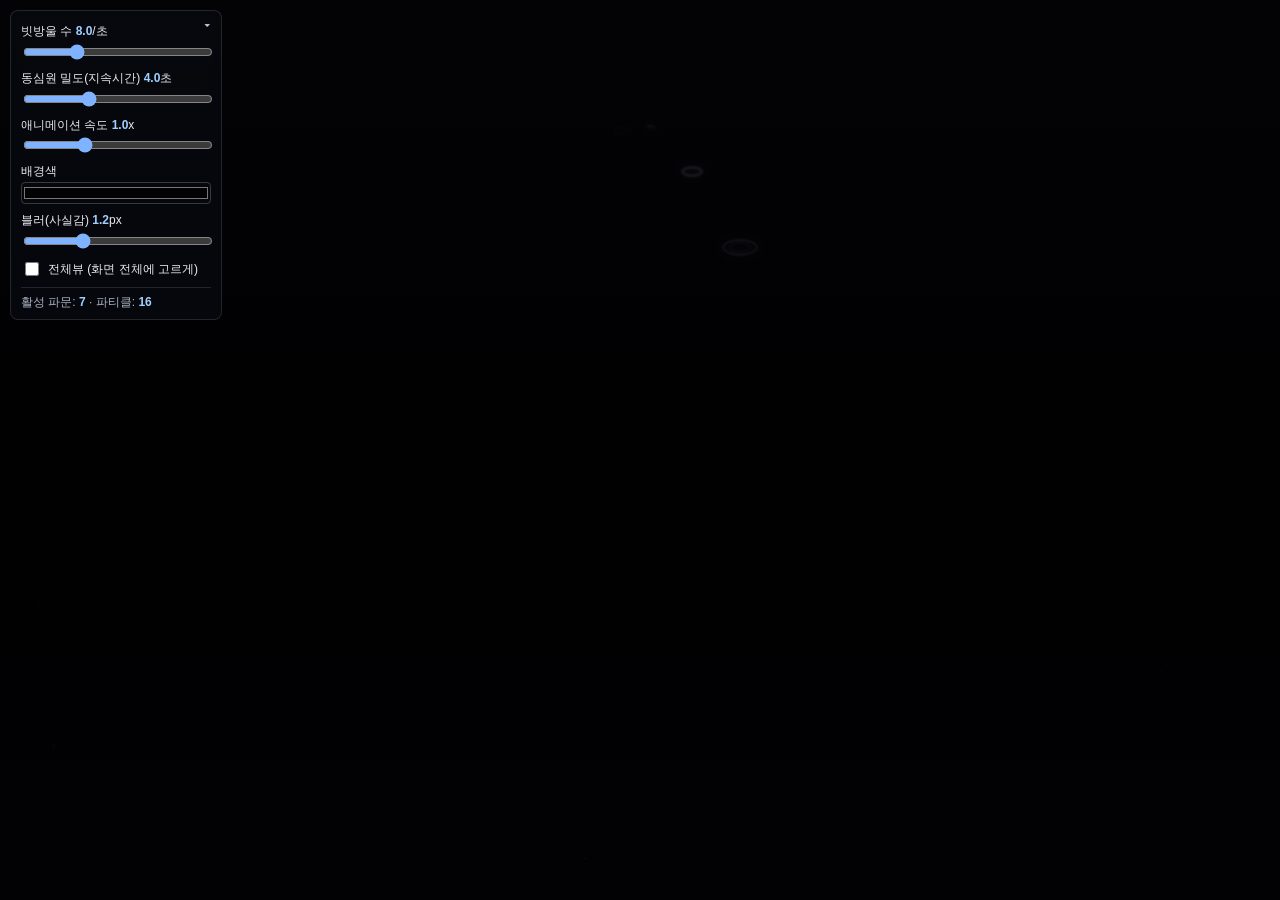
<file: index.html>
<!DOCTYPE html>
<html lang="ko">
<head>
<meta charset="UTF-8">
<meta name="viewport" content="width=device-width, initial-scale=1.0">
<title>Rain Drop Simulation</title>
<link rel="stylesheet" href="style.css">
</head>
<body>
<canvas id="scene"></canvas>

<div id="controls">
  <button id="controlsToggle" type="button" aria-label="패널 접기/펼치기">▾</button>
  <div id="controlsBody">
    <label>
      <span>빗방울 수 <b id="rateVal"></b>/초</span>
      <input id="rate" type="range" min="0" max="30" step="0.5" value="8">
    </label>
    <label>
      <span>동심원 밀도(지속시간) <b id="lifeVal"></b>초</span>
      <input id="life" type="range" min="1" max="10" step="0.5" value="4.2">
    </label>
    <label>
      <span>애니메이션 속도 <b id="speedVal"></b>x</span>
      <input id="speed" type="range" min="0.1" max="3" step="0.1" value="1">
    </label>
    <label>
      <span>배경색</span>
      <input id="bgColor" type="color" value="#020204">
    </label>
    <label>
      <span>블러(사실감) <b id="blurVal"></b>px</span>
      <input id="blur" type="range" min="0" max="4" step="0.2" value="1.2">
    </label>
    <label class="checkbox-row">
      <input id="fullView" type="checkbox">
      <span>전체뷰 (화면 전체에 고르게)</span>
    </label>
    <div id="liveStats">활성 파문: <b id="rippleCount">0</b> · 파티클: <b id="particleCount">0</b></div>
  </div>
</div>

<script src="rain-simulation.js"></script>
</body>
</html>
</file>
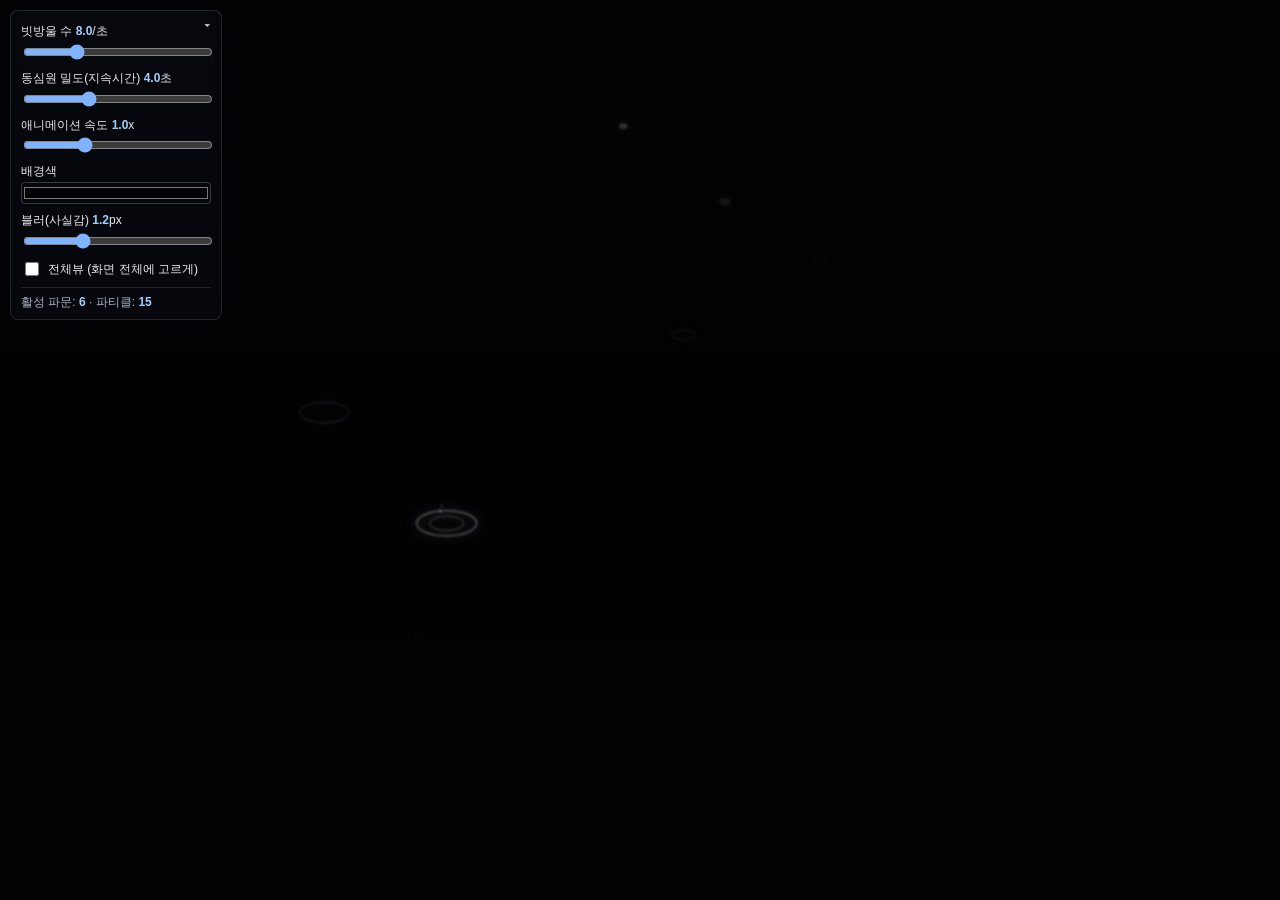
<file: raindrop-loop-embed.html>
<!DOCTYPE html>
<html lang="ko">
<head>
<meta charset="UTF-8">
<title>Rain Drop Simulation (loop)</title>
<style>
  html, body {
    margin: 0;
    padding: 0;
    width: 100%;
    height: 100%;
    background: #000;
    overflow: hidden;
  }
  #scene {
    display: block;
    width: 100vw;
    height: 100vh;
  }
  #controls {
    position: fixed;
    top: 10px;
    left: 10px;
    z-index: 10;
    font: 12px/1.4 -apple-system, "Malgun Gothic", sans-serif;
    color: #e8ecf2;
    background: rgba(10, 12, 18, 0.62);
    border: 1px solid rgba(255, 255, 255, 0.12);
    border-radius: 8px;
    backdrop-filter: blur(6px);
    padding: 8px 10px;
    min-width: 190px;
  }
  #controlsToggle {
    position: absolute;
    top: 4px;
    right: 6px;
    background: transparent;
    border: none;
    color: #cfd6e2;
    cursor: pointer;
    font-size: 13px;
    padding: 2px 4px;
  }
  #controlsBody {
    display: flex;
    flex-direction: column;
    gap: 8px;
    margin-top: 4px;
  }
  #controls.collapsed #controlsBody {
    display: none;
  }
  #controls label {
    display: flex;
    flex-direction: column;
    gap: 2px;
  }
  #controls input[type="range"] {
    width: 100%;
    accent-color: #7fb3ff;
  }
  #controls input[type="color"] {
    width: 100%;
    height: 22px;
    border: 1px solid rgba(255, 255, 255, 0.2);
    border-radius: 4px;
    background: transparent;
    padding: 0;
  }
  #controls label.checkbox-row {
    flex-direction: row;
    align-items: center;
    gap: 6px;
  }
  #controls input[type="checkbox"] {
    accent-color: #7fb3ff;
    width: 14px;
    height: 14px;
  }
  #controls b {
    color: #9fd0ff;
    font-weight: 600;
  }
  #liveStats {
    border-top: 1px solid rgba(255, 255, 255, 0.12);
    padding-top: 6px;
    color: #a9b2c2;
  }
</style>
</head>
<body>
<canvas id="scene"></canvas>

<div id="controls">
  <button id="controlsToggle" type="button" aria-label="패널 접기/펼치기">▾</button>
  <div id="controlsBody">
    <label>
      <span>빗방울 수 <b id="rateVal"></b>/초</span>
      <input id="rate" type="range" min="0" max="30" step="0.5" value="8">
    </label>
    <label>
      <span>동심원 밀도(지속시간) <b id="lifeVal"></b>초</span>
      <input id="life" type="range" min="1" max="10" step="0.5" value="4.2">
    </label>
    <label>
      <span>애니메이션 속도 <b id="speedVal"></b>x</span>
      <input id="speed" type="range" min="0.1" max="3" step="0.1" value="1">
    </label>
    <label>
      <span>배경색</span>
      <input id="bgColor" type="color" value="#020204">
    </label>
    <label>
      <span>블러(사실감) <b id="blurVal"></b>px</span>
      <input id="blur" type="range" min="0" max="4" step="0.2" value="1.2">
    </label>
    <label class="checkbox-row">
      <input id="fullView" type="checkbox">
      <span>전체뷰 (화면 전체에 고르게)</span>
    </label>
    <div id="liveStats">활성 파문: <b id="rippleCount">0</b> · 파티클: <b id="particleCount">0</b></div>
  </div>
</div>

<script>
// Rain-on-water surface simulation: ripples + splash droplets on a tilted
// perspective water plane, rendered on a dark background (night pond scene).
// Loops forever by design (continuous spawn loop) - meant to run inside an
// iframe embed, so canvas fills the iframe's own viewport, not the host page.
// Key parameters are exposed live via the #controls panel above.
(function () {
  "use strict";

  const canvas = document.getElementById("scene");
  const ctx = canvas.getContext("2d");

  const HORIZON_RATIO = 0.14;
  const PERSPECTIVE_POW = 2.3;
  const TILT_RATIO = 0.42;
  const SPREAD = 1.15;
  const RING_GROWTH_TAU = 0.6;
  const GRAVITY = 2.6;
  const RING_SPEED = 4;

  const config = {
    spawnRate: 8,
    ringLife: 4.2,
    speed: 1,
    bgColor: "#020204",
    blur: 1.2,
    fullView: false,
  };

  function hexToRgb(hex) {
    const m = /^#?([0-9a-f]{2})([0-9a-f]{2})([0-9a-f]{2})$/i.exec(hex) || [];
    return { r: parseInt(m[1] || "02", 16), g: parseInt(m[2] || "02", 16), b: parseInt(m[3] || "04", 16) };
  }
  function shade(hex, factor) {
    const { r, g, b } = hexToRgb(hex);
    const f = (v) => Math.max(0, Math.min(255, Math.round(v * factor)));
    return `rgb(${f(r)},${f(g)},${f(b)})`;
  }

  function bindControls() {
    const $ = (id) => document.getElementById(id);
    const rate = $("rate"), life = $("life"), speed = $("speed"), bgColor = $("bgColor"), blur = $("blur"), fullView = $("fullView");
    const rateVal = $("rateVal"), lifeVal = $("lifeVal"), speedVal = $("speedVal"), blurVal = $("blurVal");
    const toggle = $("controlsToggle"), panel = $("controls");

    const sync = () => {
      config.spawnRate = parseFloat(rate.value);
      config.ringLife = parseFloat(life.value);
      config.speed = parseFloat(speed.value);
      config.bgColor = bgColor.value;
      config.blur = parseFloat(blur.value);
      config.fullView = fullView.checked;
      rateVal.textContent = config.spawnRate.toFixed(1);
      lifeVal.textContent = config.ringLife.toFixed(1);
      speedVal.textContent = config.speed.toFixed(1);
      blurVal.textContent = config.blur.toFixed(1);
    };
    [rate, life, speed, bgColor, blur, fullView].forEach((el) => el.addEventListener("input", sync));
    sync();

    toggle.addEventListener("click", () => panel.classList.toggle("collapsed"));
  }
  if (document.getElementById("controls")) bindControls();

  let W = 0, H = 0, DPR = 1;
  let horizonY = 0;

  function resize() {
    DPR = Math.min(window.devicePixelRatio || 1, 2);
    W = window.innerWidth;
    H = window.innerHeight;
    canvas.width = Math.floor(W * DPR);
    canvas.height = Math.floor(H * DPR);
    ctx.setTransform(DPR, 0, 0, DPR, 0, 0);
    horizonY = H * HORIZON_RATIO;
  }
  window.addEventListener("resize", resize);
  resize();

  function project(x, z) {
    if (config.fullView) {
      const screenY = horizonY + z * (H - horizonY);
      const halfWidth = W / 2;
      const screenX = W / 2 + x * halfWidth;
      return { x: screenX, y: screenY, scale: 1 };
    }
    const depth = Math.pow(z, PERSPECTIVE_POW);
    const screenY = horizonY + depth * (H - horizonY);
    const halfWidth = (screenY - horizonY) * SPREAD + 20;
    const screenX = W / 2 + x * halfWidth;
    const scale = 0.15 + depth * 1.6;
    return { x: screenX, y: screenY, scale };
  }

  const ripples = [];
  const particles = [];
  const ambient = [];

  function spawnRipple(x, z) {
    const maxRadius = 0.06 + Math.random() * 0.16;
    ripples.push({
      x, z,
      born: clock,
      maxRadius,
      hasInnerRing: Math.random() < 0.45,
    });
  }

  function spawnSplash(x, z) {
    const count = 3 + Math.floor(Math.random() * 5);
    for (let i = 0; i < count; i++) {
      const angle = Math.random() * Math.PI * 2;
      const spread = 0.01 + Math.random() * 0.035;
      particles.push({
        x, z,
        vx: Math.cos(angle) * spread,
        vz: Math.sin(angle) * spread * 0.6,
        h: 0,
        vh: 0.55 + Math.random() * 0.5,
        born: clock,
        life: 0.35 + Math.random() * 0.35,
        size: 0.008 + Math.random() * 0.014,
      });
    }
  }

  function spawnAmbient() {
    for (let i = 0; i < 26; i++) {
      ambient.push({
        x: (Math.random() * 2 - 1) * 1.3,
        z: Math.random(),
        phase: Math.random() * Math.PI * 2,
        speed: 0.15 + Math.random() * 0.3,
        r: 0.006 + Math.random() * 0.01,
        alpha: 0.15 + Math.random() * 0.35,
      });
    }
  }
  spawnAmbient();

  function drawRing(sx, sy, screenR, alpha, lineWidth) {
    if (alpha <= 0.005 || screenR <= 0.3) return;
    ctx.save();
    ctx.globalAlpha = alpha;
    ctx.strokeStyle = "rgba(230,235,240,1)";
    ctx.lineWidth = lineWidth;
    ctx.shadowColor = "rgba(200,210,255,0.9)";
    ctx.shadowBlur = 6 + screenR * 0.15;
    ctx.beginPath();
    ctx.ellipse(sx, sy, screenR, screenR * TILT_RATIO, 0, 0, Math.PI * 2);
    ctx.stroke();
    ctx.restore();
  }

  function drawGlowDot(sx, sy, r, alpha, color) {
    if (alpha <= 0.005 || r <= 0.15) return;
    ctx.save();
    ctx.globalAlpha = alpha;
    const grad = ctx.createRadialGradient(sx, sy, 0, sx, sy, r);
    grad.addColorStop(0, color);
    grad.addColorStop(1, "rgba(255,255,255,0)");
    ctx.fillStyle = grad;
    ctx.beginPath();
    ctx.arc(sx, sy, r, 0, Math.PI * 2);
    ctx.fill();
    ctx.restore();
  }

  let clock = 0;
  let nextSpawn = 0;

  function updateAndDraw(rawDt) {
    const dt = rawDt * config.speed;
    clock += dt;

    const bg = ctx.createLinearGradient(0, 0, 0, H);
    bg.addColorStop(0, shade(config.bgColor, 1.6));
    bg.addColorStop(0.5, shade(config.bgColor, 0.4));
    bg.addColorStop(1, shade(config.bgColor, 1.1));
    ctx.fillStyle = bg;
    ctx.fillRect(0, 0, W, H);

    if (config.spawnRate > 0.01) {
      if (clock >= nextSpawn) {
        const z = Math.pow(Math.random(), 1.4);
        const x = (Math.random() * 2 - 1) * 1.05;
        spawnRipple(x, z);
        spawnSplash(x, z);
        const rate = config.spawnRate * (0.75 + Math.random() * 0.5);
        nextSpawn = clock + 1 / rate;
      }
    } else {
      nextSpawn = clock;
    }

    ctx.filter = config.blur > 0 ? `blur(${config.blur}px)` : "none";

    for (const a of ambient) {
      const p = project(a.x, a.z);
      const flicker = 0.6 + 0.4 * Math.sin(clock * a.speed * 3 + a.phase);
      drawGlowDot(p.x, p.y, a.r * 60 * p.scale, a.alpha * flicker, "rgba(180,200,230,1)");
    }

    const ringMaxLife = config.ringLife;
    const ringDecayTau = Math.max(0.15, config.ringLife / 3);
    for (let i = ripples.length - 1; i >= 0; i--) {
      const r = ripples[i];
      const t = (clock - r.born) * RING_SPEED;
      if (t > ringMaxLife) { ripples.splice(i, 1); continue; }

      const growth = 1 - Math.exp(-t / RING_GROWTH_TAU);
      const worldR = r.maxRadius * growth;
      const alpha = Math.exp(-t / ringDecayTau) * 0.9;

      const p = project(r.x, r.z);
      const screenR = worldR * 220 * p.scale;
      const lineWidth = Math.max(0.6, (1.8 - worldR * 4) * p.scale);
      drawRing(p.x, p.y, screenR, alpha, lineWidth);

      if (r.hasInnerRing) {
        const innerT = Math.max(0, t - 0.12);
        const innerGrowth = 1 - Math.exp(-innerT / RING_GROWTH_TAU);
        const innerWorldR = r.maxRadius * 0.6 * innerGrowth;
        const innerAlpha = Math.exp(-innerT / (ringDecayTau * 0.8)) * 0.6;
        const innerScreenR = innerWorldR * 220 * p.scale;
        drawRing(p.x, p.y, innerScreenR, innerAlpha, lineWidth * 0.8);
      }
    }

    for (let i = particles.length - 1; i >= 0; i--) {
      const pt = particles[i];
      const t = clock - pt.born;
      if (t > pt.life) { particles.splice(i, 1); continue; }

      pt.h = pt.vh * t - 0.5 * GRAVITY * t * t;
      if (pt.h < 0) { particles.splice(i, 1); continue; }

      const wx = pt.x + pt.vx * t;
      const wz = Math.min(1, Math.max(0, pt.z + pt.vz * t));
      const proj = project(wx, wz);
      const heightOffset = pt.h * 140 * proj.scale;
      const alpha = 1 - t / pt.life;
      const r = pt.size * 90 * proj.scale * (0.7 + 0.3 * alpha);
      drawGlowDot(proj.x, proj.y - heightOffset, r, alpha, "rgba(235,240,255,1)");
    }

    ctx.filter = "none";

    const rippleCountEl = document.getElementById("rippleCount");
    const particleCountEl = document.getElementById("particleCount");
    if (rippleCountEl) rippleCountEl.textContent = ripples.length;
    if (particleCountEl) particleCountEl.textContent = particles.length;

    requestAnimationFrame(loop);
  }

  let lastTime = performance.now();
  function loop(now) {
    const dt = Math.min(0.05, (now - lastTime) / 1000);
    lastTime = now;
    updateAndDraw(dt);
  }
  requestAnimationFrame(loop);
})();
</script>
</body>
</html>
</file>
<file: style.css>
html, body {
  margin: 0;
  padding: 0;
  width: 100%;
  height: 100%;
  background: #000;
  overflow: hidden;
}

#scene {
  display: block;
  width: 100vw;
  height: 100vh;
}

#controls {
  position: fixed;
  top: 10px;
  left: 10px;
  z-index: 10;
  font: 12px/1.4 -apple-system, "Malgun Gothic", sans-serif;
  color: #e8ecf2;
  background: rgba(10, 12, 18, 0.62);
  border: 1px solid rgba(255, 255, 255, 0.12);
  border-radius: 8px;
  backdrop-filter: blur(6px);
  padding: 8px 10px;
  min-width: 190px;
}

#controlsToggle {
  position: absolute;
  top: 4px;
  right: 6px;
  background: transparent;
  border: none;
  color: #cfd6e2;
  cursor: pointer;
  font-size: 13px;
  padding: 2px 4px;
}

#controlsBody {
  display: flex;
  flex-direction: column;
  gap: 8px;
  margin-top: 4px;
}

#controls.collapsed #controlsBody {
  display: none;
}

#controls label {
  display: flex;
  flex-direction: column;
  gap: 2px;
}

#controls input[type="range"] {
  width: 100%;
  accent-color: #7fb3ff;
}

#controls input[type="color"] {
  width: 100%;
  height: 22px;
  border: 1px solid rgba(255, 255, 255, 0.2);
  border-radius: 4px;
  background: transparent;
  padding: 0;
}

#controls label.checkbox-row {
  flex-direction: row;
  align-items: center;
  gap: 6px;
}

#controls input[type="checkbox"] {
  accent-color: #7fb3ff;
  width: 14px;
  height: 14px;
}

#controls b {
  color: #9fd0ff;
  font-weight: 600;
}

#liveStats {
  border-top: 1px solid rgba(255, 255, 255, 0.12);
  padding-top: 6px;
  color: #a9b2c2;
}
</file>
